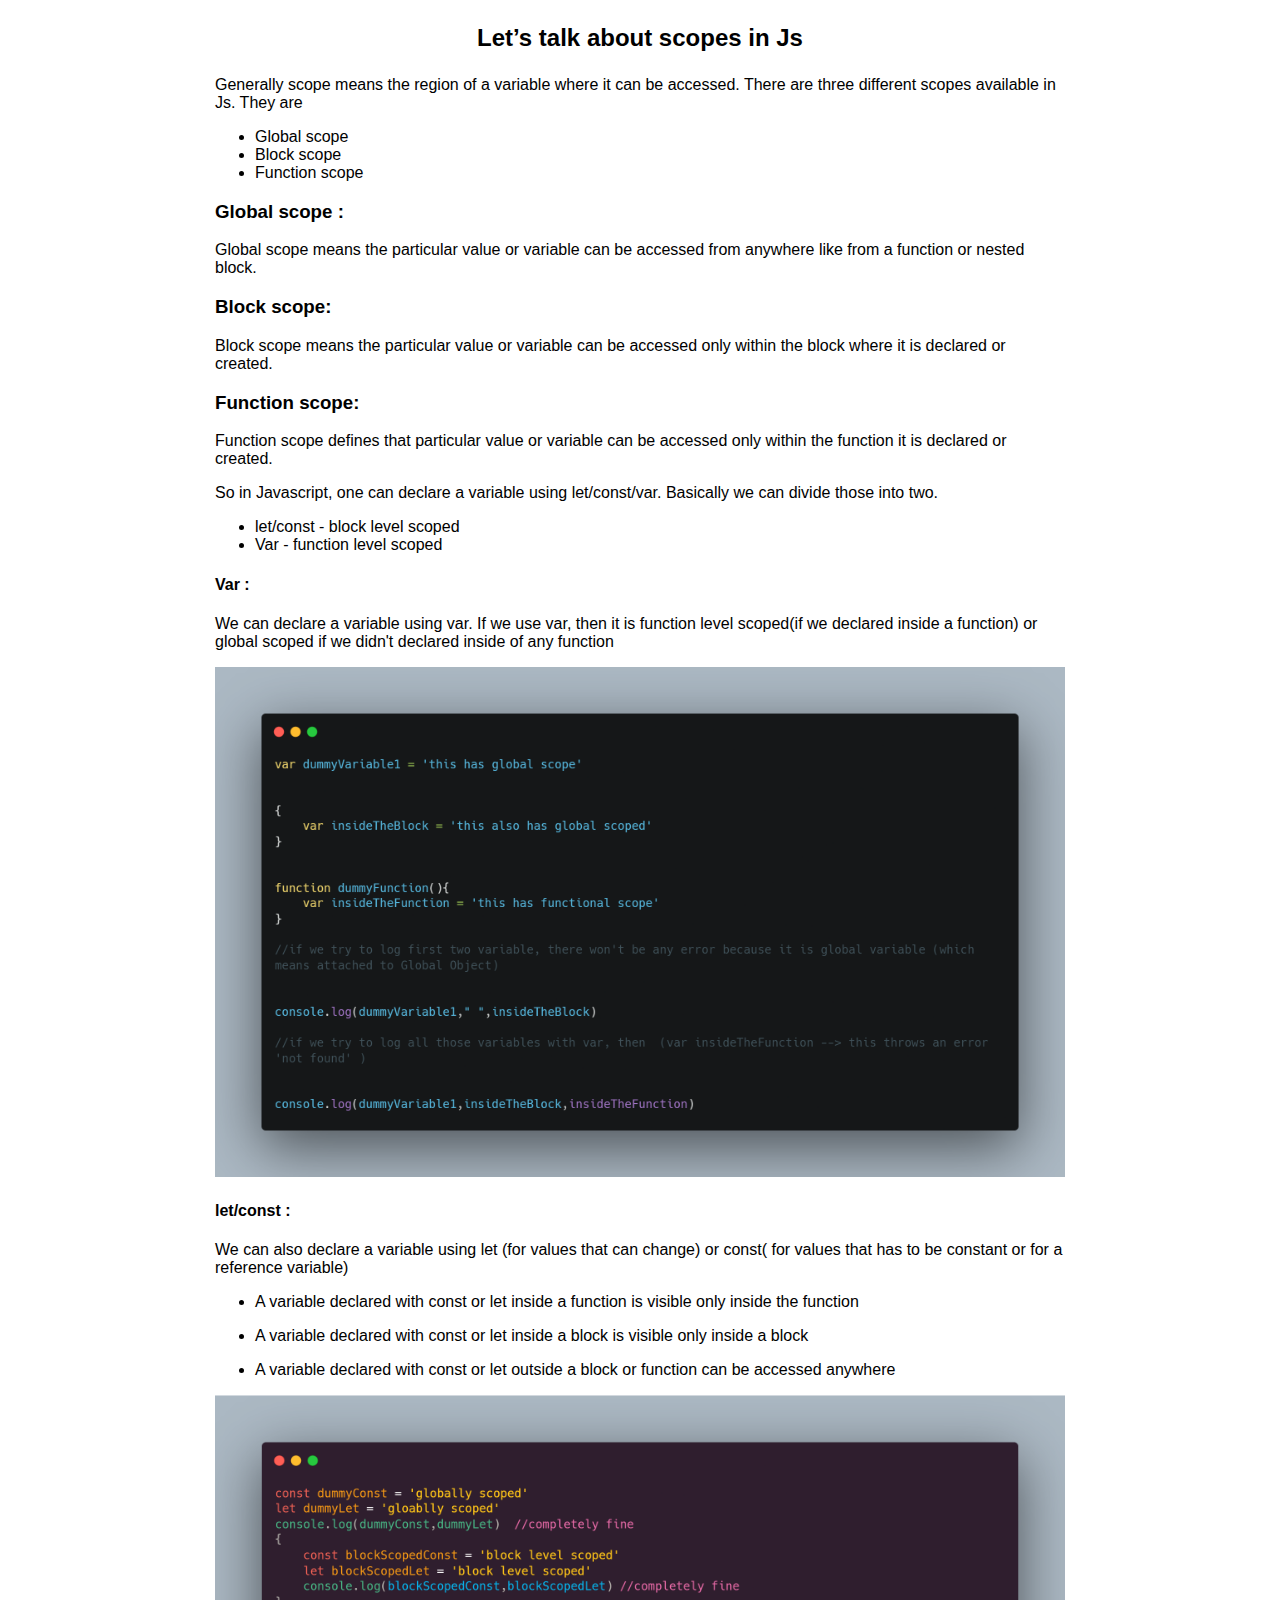
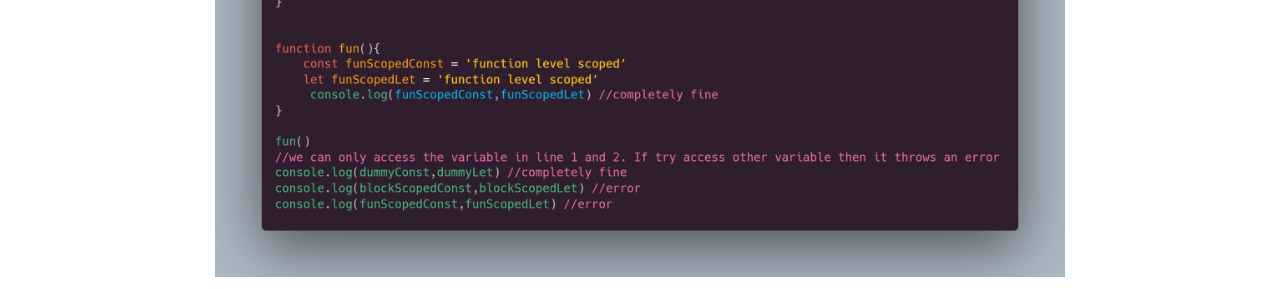
<file: blogs/blog1.html>
<!DOCTYPE html>
<html lang="en">

<head>
    <meta charset="UTF-8">
    <meta http-equiv="X-UA-Compatible" content="IE=edge">
    <meta name="viewport" content="width=device-width, initial-scale=1.0">
    <title>Blog 1</title>
    <link rel="shortcut icon" href="../assests/logo.png" type="image/x-icon">
    <link rel="stylesheet" href="./style.css">

</head>

<body>
    <section class="wrapper">
        <h1 class="hero-title">Let’s talk about scopes in Js</h1>
        <p>
            Generally scope means the region of a variable where it can be accessed. There are three different scopes
            available in Js. They are
        </p>
        <ul>
            <li>Global scope</li>
            <li>Block scope</li>
            <li>Function scope</li>
        </ul>

        <article>
            <h3>Global scope :</h3>
            <p>Global scope means the particular value or variable can be accessed from anywhere like from a function or
                nested
                block.</p>
            <h3>Block scope:</h3>
            <p>Block scope means the particular value or variable can be accessed only within the block where it is
                declared or
                created.</p>
            <h3>Function scope:</h3>
            <p>Function scope defines that particular value or variable can be accessed only within the function it is
                declared
                or
                created.</p>

        </article>

        <article>
            <p>So in Javascript, one can declare a variable using let/const/var.
                Basically we can divide those into two.</p>
            <ul>
                <li>let/const - block level scoped</li>
                <li>Var - function level scoped</li>
            </ul>
            <h4>Var :</h4>
            <p>
                We can declare a variable using var.
                If we use var, then it is function level scoped(if we declared inside a function) or global scoped if we
                didn't
                declared
                inside of any function
            </p>
            <img src="../assests/var.png" alt="var-code">
            <h4>let/const :</h4>
            <p>We can also declare a variable using let (for values that can change) or const( for values that has to be
                constant or
                for a reference variable)</p>
            <ul>
                <li>
                    <p>A variable declared with const or let inside a function is visible only inside the function</p>
                </li>
                <li>
                    <p>A variable declared with const or let inside a block is visible only inside a block</p>
                </li>
                <li>
                    <p>A variable declared with const or let outside a block or function can be accessed anywhere</p>
                </li>
            </ul>
            <img src="../assests/const_let.png" alt="var-code">
        </article>
    </section>

</body>

</html>
</file>
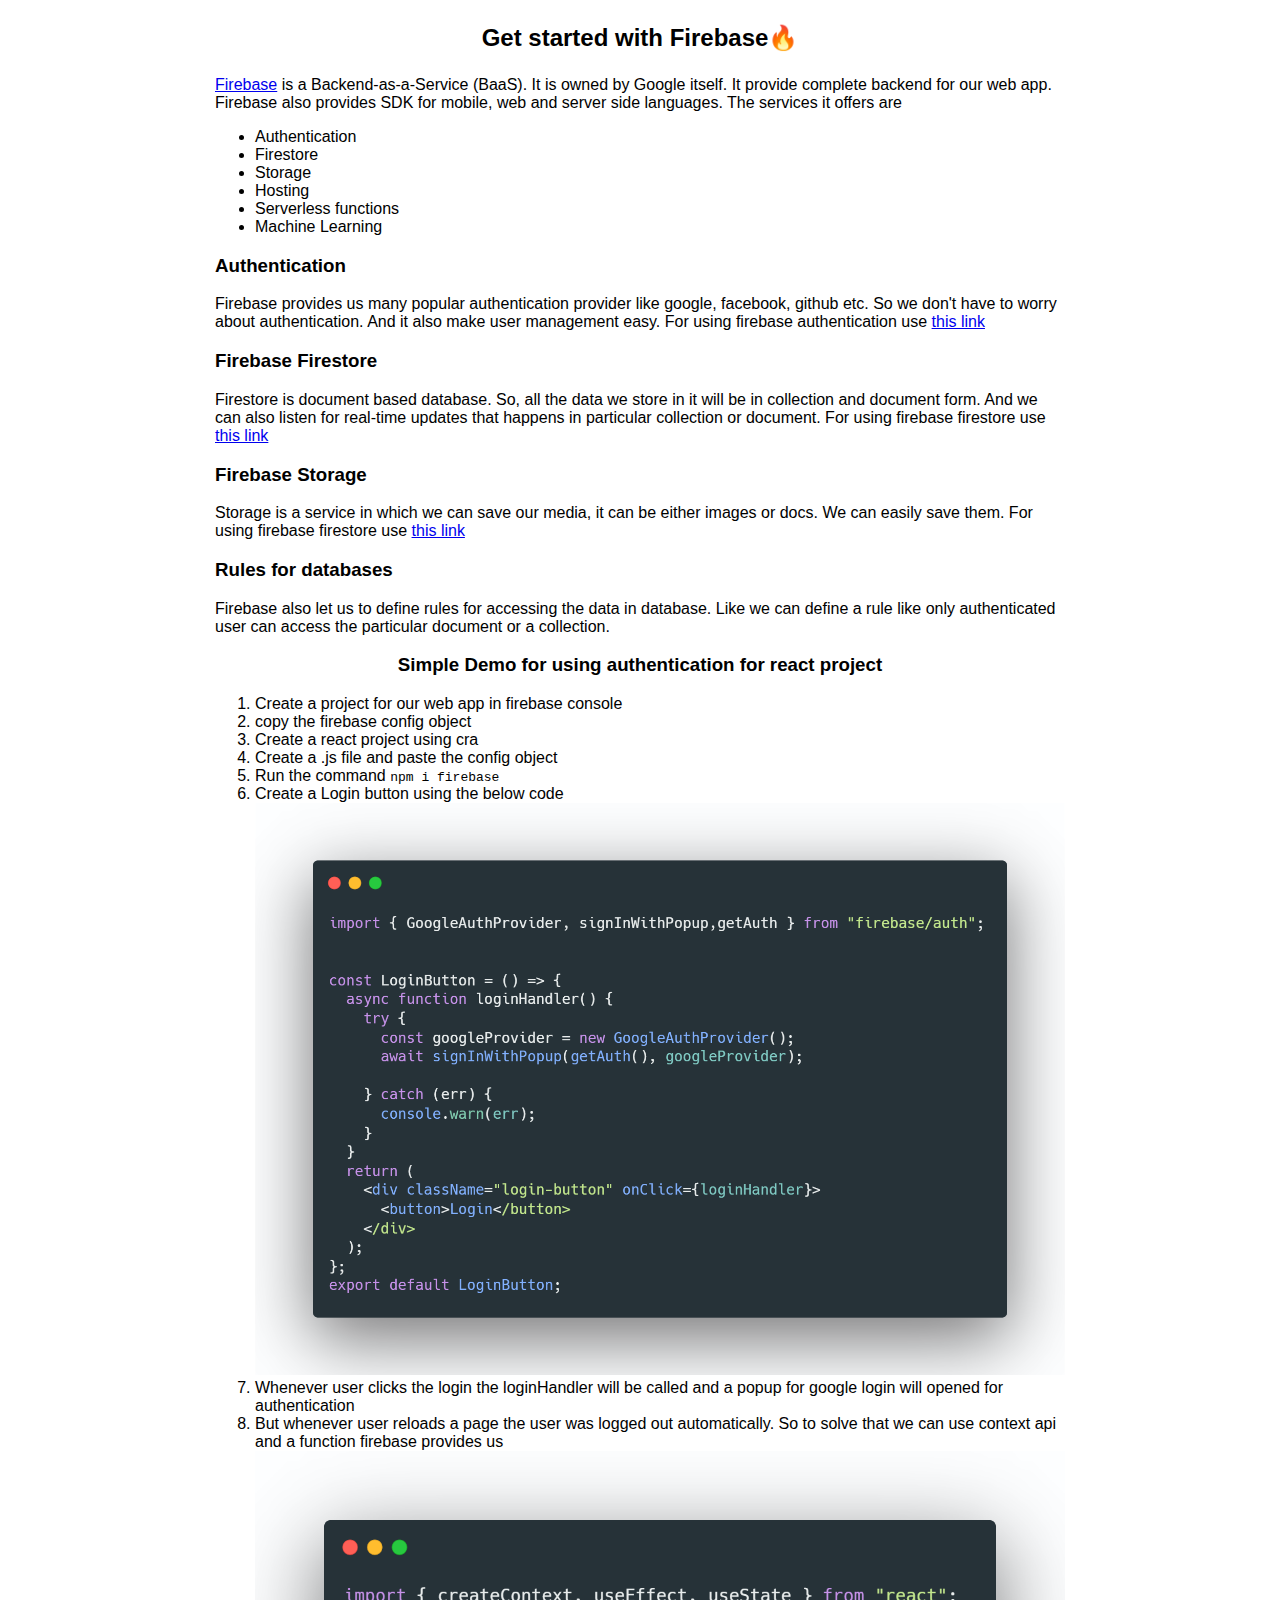
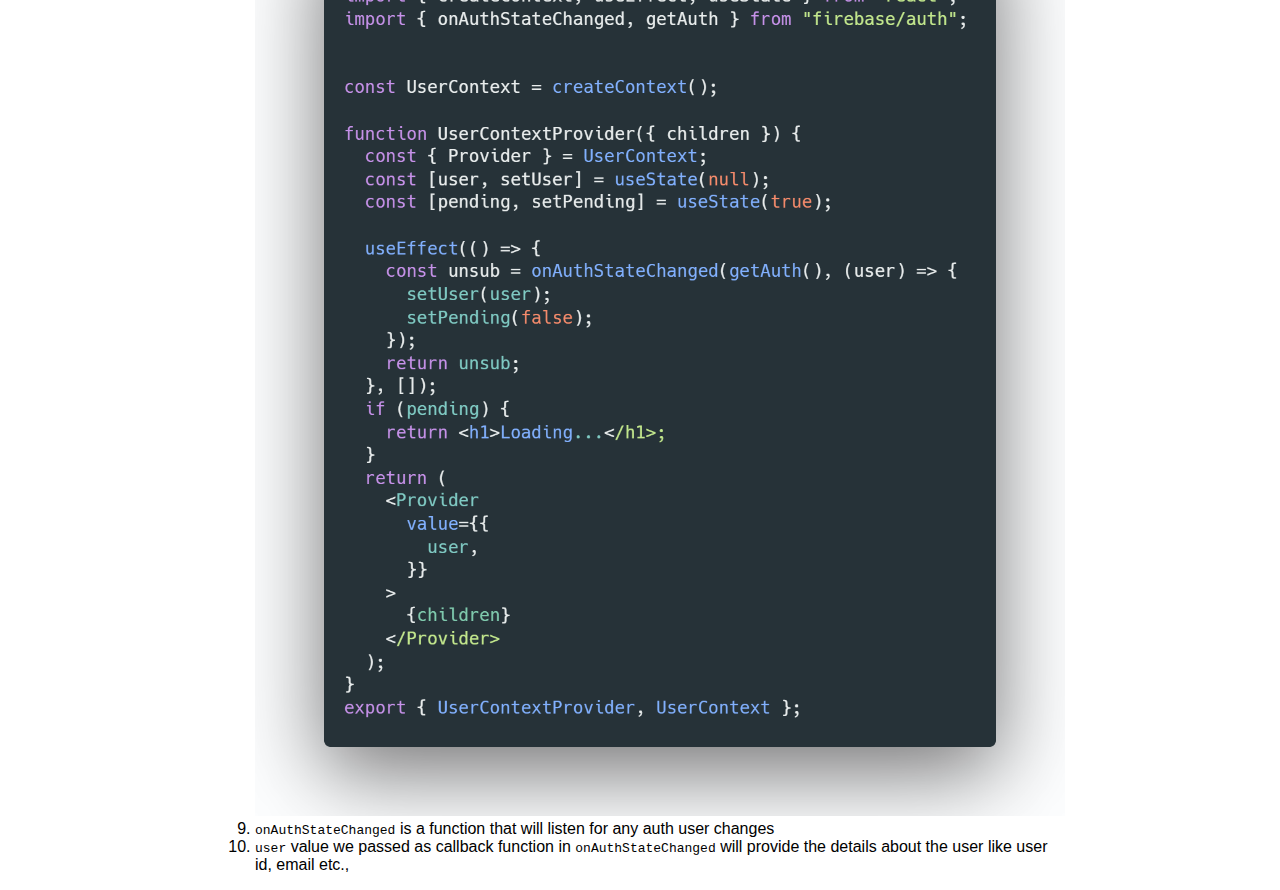
<file: blogs/blog2.html>
<!DOCTYPE html>
<html lang="en">

<head>
    <meta charset="UTF-8">
    <meta http-equiv="X-UA-Compatible" content="IE=edge">
    <meta name="viewport" content="width=device-width, initial-scale=1.0">
    <title>Blog 1</title>
    <link rel="shortcut icon" href="../assests/logo.png" type="image/x-icon">
    <link rel="stylesheet" href="./style.css">

</head>

<body>
    <section class="wrapper">
        <h1 class="hero-title">Get started with Firebase🔥</h1>
        <p>
            <a href="https://firebase.google.com/">Firebase</a> is a Backend-as-a-Service (BaaS). It is owned by Google
            itself. It provide complete backend for our web app. Firebase also provides SDK for mobile, web and
            server side languages. The services it offers are
        </p>
        <ul>
            <li>Authentication</li>
            <li>Firestore</li>
            <li>Storage</li>
            <li>Hosting</li>
            <li>Serverless functions</li>
            <li>Machine Learning</li>
        </ul>

        <article>
            <h3>Authentication</h3>
            <p>Firebase provides us many popular authentication provider like google, facebook, github etc.
                So we don't have to worry about authentication. And it also make user management easy. For using
                firebase authentication use <a href="https://firebase.google.com/docs/auth">this link</a></p>

        </article>
        <article>
            <h3>Firebase Firestore</h3>
            <p>Firestore is document based database. So, all the data we store in it will be in collection and document
                form. And we can also listen for real-time updates that happens in particular collection or document.
                For
                using firebase firestore use <a href="https://firebase.google.com/docs/firestore">this
                    link</a>
            </p>
        </article>
        <article>
            <h3>Firebase Storage</h3>
            <p>Storage is a service in which we can save our media, it can be either images or docs. We can easily save
                them. For
                using firebase firestore use <a href="https://firebase.google.com/docs/storage">this
                    link</a>
            </p>
        </article>
        <article>
            <h3>Rules for databases</h3>
            <p>Firebase also let us to define rules for accessing the data in database. Like we can define a rule like
                only authenticated user can access the particular document or a collection.</p>
        </article>
        <article>
            <h3 style="text-align:center;">Simple Demo for using authentication for react project</h3>
            <ol>
                <li>Create a project for our web app in firebase console</li>
                <li>copy the firebase config object</li>
                <li>Create a react project using cra</li>
                <li>Create a .js file and paste the config object</li>
                <li>Run the command <code>npm i firebase</code></li>
                <li>Create a Login button using the below code</li>
                <img src="../assests/auth-example.png" alt="">
                <li>Whenever user clicks the login the loginHandler will
                    be called and a popup for google login will
                    opened for authentication</li>
                <li>But whenever user reloads a page the user was logged out automatically. So to solve that we can use
                    context api and a function firebase provides us</li>
                <img src="../assests//context.png" alt="">
                <li><code>onAuthStateChanged</code> is a function that will listen for any auth user changes</li>
                <li><code>user</code> value we passed as callback function in <code>onAuthStateChanged</code> will
                    provide the details about the user like
                    user id, email etc.,</li>
            </ol>
        </article>
    </section>

</body>

</html>
</file>
<file: blogs/style.css>
.wrapper {
  max-width: 850px;
  margin-inline: auto;
  font-family: "Segoe UI", Tahoma, Geneva, Verdana, sans-serif;
}
img {
  width: 100%;
}
h1.hero-title {
  font-size: x-large;
  text-align: center;
  margin-block: 1em;
}
</file>
